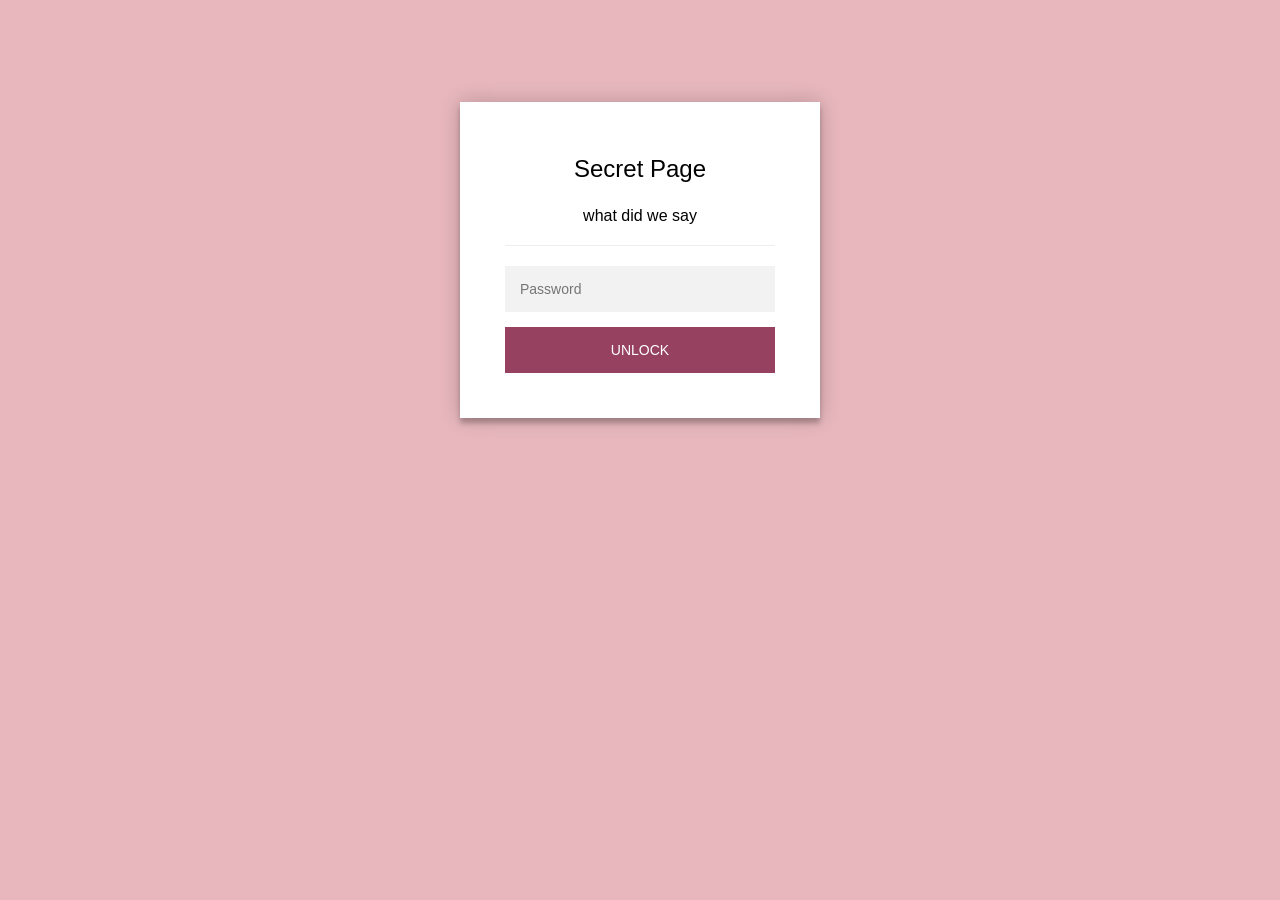
<file: valentine.html>
<!DOCTYPE html>
<html class="staticrypt-html">
    <head>
        <!-- Google tag (gtag.js) -->
        <script async src="https://www.googletagmanager.com/gtag/js?id=G-436YXPK5E7"></script>
        <script>
        window.dataLayer = window.dataLayer || [];
        function gtag(){dataLayer.push(arguments);}
        gtag('js', new Date());

        gtag('config', 'G-436YXPK5E7');
        </script>

        <meta charset="utf-8" />
        <title>Secret Page</title>
        <meta name="viewport" content="width=device-width, initial-scale=1" />

        <!-- do not cache this page -->
        <meta http-equiv="cache-control" content="max-age=0" />
        <meta http-equiv="cache-control" content="no-cache" />
        <meta http-equiv="expires" content="0" />
        <meta http-equiv="expires" content="Tue, 01 Jan 1980 1:00:00 GMT" />
        <meta http-equiv="pragma" content="no-cache" />

        <style>
            .staticrypt-hr {
                margin-top: 20px;
                margin-bottom: 20px;
                border: 0;
                border-top: 1px solid #eee;
            }

            .staticrypt-page {
                width: 360px;
                padding: 8% 0 0;
                margin: auto;
                box-sizing: border-box;
            }

            .staticrypt-form {
                position: relative;
                z-index: 1;
                background: #ffffff;
                max-width: 360px;
                margin: 0 auto 100px;
                padding: 45px;
                text-align: center;
                box-shadow: 0 0 20px 0 rgba(0, 0, 0, 0.2), 0 5px 5px 0 rgba(0, 0, 0, 0.24);
            }

            .staticrypt-form input[type="password"] {
                outline: 0;
                background: #f2f2f2;
                width: 100%;
                border: 0;
                margin: 0 0 15px;
                padding: 15px;
                box-sizing: border-box;
                font-size: 14px;
            }

            .staticrypt-form .staticrypt-decrypt-button {
                text-transform: uppercase;
                outline: 0;
                background: #964160;
                width: 100%;
                border: 0;
                padding: 15px;
                color: #ffffff;
                font-size: 14px;
                cursor: pointer;
            }

            .staticrypt-form .staticrypt-decrypt-button:hover,
            .staticrypt-form .staticrypt-decrypt-button:active,
            .staticrypt-form .staticrypt-decrypt-button:focus {
                background: #964160;
                filter: brightness(92%);
            }

            .staticrypt-html {
                height: 100%;
            }

            .staticrypt-body {
                height: 100%;
                margin: 0;
            }

            .staticrypt-content {
                height: 100%;
                margin-bottom: 1em;
                background: #e7b7bd;
                font-family: "Arial", sans-serif;
                -webkit-font-smoothing: antialiased;
                -moz-osx-font-smoothing: grayscale;
            }

            .staticrypt-instructions {
                margin-top: -1em;
                margin-bottom: 1em;
            }

            .staticrypt-title {
                font-size: 1.5em;
            }

            label.staticrypt-remember {
                display: flex;
                align-items: center;
                margin-bottom: 1em;
            }

            .staticrypt-remember input[type="checkbox"] {
                transform: scale(1.5);
                margin-right: 1em;
            }

            .hidden {
                display: none !important;
            }

            .staticrypt-spinner-container {
                height: 100%;
                display: flex;
                align-items: center;
                justify-content: center;
            }

            .staticrypt-spinner {
                display: inline-block;
                width: 2rem;
                height: 2rem;
                vertical-align: text-bottom;
                border: 0.25em solid gray;
                border-right-color: transparent;
                border-radius: 50%;
                -webkit-animation: spinner-border 0.75s linear infinite;
                animation: spinner-border 0.75s linear infinite;
                animation-duration: 0.75s;
                animation-timing-function: linear;
                animation-delay: 0s;
                animation-iteration-count: infinite;
                animation-direction: normal;
                animation-fill-mode: none;
                animation-play-state: running;
                animation-name: spinner-border;
            }

            @keyframes spinner-border {
                100% {
                    transform: rotate(360deg);
                }
            }
        </style>
    </head>

    <body class="staticrypt-body">
        <div id="staticrypt_loading" class="staticrypt-spinner-container">
            <div class="staticrypt-spinner"></div>
        </div>

        <div id="staticrypt_content" class="staticrypt-content hidden">
            <div class="staticrypt-page">
                <div class="staticrypt-form">
                    <div class="staticrypt-instructions">
                        <p class="staticrypt-title">Secret Page</p>
                        <p><p>what did we say</p>
</p>
                    </div>

                    <hr class="staticrypt-hr" />

                    <form id="staticrypt-form" action="#" method="post">
                        <input
                            id="staticrypt-password"
                            type="password"
                            name="password"
                            placeholder="Password"
                            autofocus
                        />

                        <label id="staticrypt-remember-label" class="staticrypt-remember hidden">
                            <input id="staticrypt-remember" type="checkbox" name="remember" />
                            Remember me
                        </label>

                        <input type="submit" class="staticrypt-decrypt-button" value="Unlock" />
                    </form>
                </div>
            </div>
        </div>

        <script>
            // these variables will be filled when generating the file - the template format is 'variable_name'
            const staticryptInitiator = 
            ((function(){
  const exports = {};
  const cryptoEngine = ((function(){
  const exports = {};
  const { subtle } = crypto;

const IV_BITS = 16 * 8;
const HEX_BITS = 4;
const ENCRYPTION_ALGO = "AES-CBC";

/**
 * Translates between utf8 encoded hexadecimal strings
 * and Uint8Array bytes.
 */
const HexEncoder = {
    /**
     * hex string -> bytes
     * @param {string} hexString
     * @returns {Uint8Array}
     */
    parse: function (hexString) {
        if (hexString.length % 2 !== 0) throw "Invalid hexString";
        const arrayBuffer = new Uint8Array(hexString.length / 2);

        for (let i = 0; i < hexString.length; i += 2) {
            const byteValue = parseInt(hexString.substring(i, i + 2), 16);
            if (isNaN(byteValue)) {
                throw "Invalid hexString";
            }
            arrayBuffer[i / 2] = byteValue;
        }
        return arrayBuffer;
    },

    /**
     * bytes -> hex string
     * @param {Uint8Array} bytes
     * @returns {string}
     */
    stringify: function (bytes) {
        const hexBytes = [];

        for (let i = 0; i < bytes.length; ++i) {
            let byteString = bytes[i].toString(16);
            if (byteString.length < 2) {
                byteString = "0" + byteString;
            }
            hexBytes.push(byteString);
        }
        return hexBytes.join("");
    },
};

/**
 * Translates between utf8 strings and Uint8Array bytes.
 */
const UTF8Encoder = {
    parse: function (str) {
        return new TextEncoder().encode(str);
    },

    stringify: function (bytes) {
        return new TextDecoder().decode(bytes);
    },
};

/**
 * Salt and encrypt a msg with a password.
 */
async function encrypt(msg, hashedPassword) {
    // Must be 16 bytes, unpredictable, and preferably cryptographically random. However, it need not be secret.
    // https://developer.mozilla.org/en-US/docs/Web/API/SubtleCrypto/encrypt#parameters
    const iv = crypto.getRandomValues(new Uint8Array(IV_BITS / 8));

    const key = await subtle.importKey("raw", HexEncoder.parse(hashedPassword), ENCRYPTION_ALGO, false, ["encrypt"]);

    const encrypted = await subtle.encrypt(
        {
            name: ENCRYPTION_ALGO,
            iv: iv,
        },
        key,
        UTF8Encoder.parse(msg)
    );

    // iv will be 32 hex characters, we prepend it to the ciphertext for use in decryption
    return HexEncoder.stringify(iv) + HexEncoder.stringify(new Uint8Array(encrypted));
}
exports.encrypt = encrypt;

/**
 * Decrypt a salted msg using a password.
 *
 * @param {string} encryptedMsg
 * @param {string} hashedPassword
 * @returns {Promise<string>}
 */
async function decrypt(encryptedMsg, hashedPassword) {
    const ivLength = IV_BITS / HEX_BITS;
    const iv = HexEncoder.parse(encryptedMsg.substring(0, ivLength));
    const encrypted = encryptedMsg.substring(ivLength);

    const key = await subtle.importKey("raw", HexEncoder.parse(hashedPassword), ENCRYPTION_ALGO, false, ["decrypt"]);

    const outBuffer = await subtle.decrypt(
        {
            name: ENCRYPTION_ALGO,
            iv: iv,
        },
        key,
        HexEncoder.parse(encrypted)
    );

    return UTF8Encoder.stringify(new Uint8Array(outBuffer));
}
exports.decrypt = decrypt;

/**
 * Salt and hash the password so it can be stored in localStorage without opening a password reuse vulnerability.
 *
 * @param {string} password
 * @param {string} salt
 * @returns {Promise<string>}
 */
async function hashPassword(password, salt) {
    // we hash the password in multiple steps, each adding more iterations. This is because we used to allow less
    // iterations, so for backward compatibility reasons, we need to support going from that to more iterations.
    let hashedPassword = await hashLegacyRound(password, salt);

    hashedPassword = await hashSecondRound(hashedPassword, salt);

    return hashThirdRound(hashedPassword, salt);
}
exports.hashPassword = hashPassword;

/**
 * This hashes the password with 1k iterations. This is a low number, we need this function to support backwards
 * compatibility.
 *
 * @param {string} password
 * @param {string} salt
 * @returns {Promise<string>}
 */
function hashLegacyRound(password, salt) {
    return pbkdf2(password, salt, 1000, "SHA-1");
}
exports.hashLegacyRound = hashLegacyRound;

/**
 * Add a second round of iterations. This is because we used to use 1k, so for backwards compatibility with
 * remember-me/autodecrypt links, we need to support going from that to more iterations.
 *
 * @param hashedPassword
 * @param salt
 * @returns {Promise<string>}
 */
function hashSecondRound(hashedPassword, salt) {
    return pbkdf2(hashedPassword, salt, 14000, "SHA-256");
}
exports.hashSecondRound = hashSecondRound;

/**
 * Add a third round of iterations to bring total number to 600k. This is because we used to use 1k, then 15k, so for
 * backwards compatibility with remember-me/autodecrypt links, we need to support going from that to more iterations.
 *
 * @param hashedPassword
 * @param salt
 * @returns {Promise<string>}
 */
function hashThirdRound(hashedPassword, salt) {
    return pbkdf2(hashedPassword, salt, 585000, "SHA-256");
}
exports.hashThirdRound = hashThirdRound;

/**
 * Salt and hash the password so it can be stored in localStorage without opening a password reuse vulnerability.
 *
 * @param {string} password
 * @param {string} salt
 * @param {int} iterations
 * @param {string} hashAlgorithm
 * @returns {Promise<string>}
 */
async function pbkdf2(password, salt, iterations, hashAlgorithm) {
    const key = await subtle.importKey("raw", UTF8Encoder.parse(password), "PBKDF2", false, ["deriveBits"]);

    const keyBytes = await subtle.deriveBits(
        {
            name: "PBKDF2",
            hash: hashAlgorithm,
            iterations,
            salt: UTF8Encoder.parse(salt),
        },
        key,
        256
    );

    return HexEncoder.stringify(new Uint8Array(keyBytes));
}

function generateRandomSalt() {
    const bytes = crypto.getRandomValues(new Uint8Array(128 / 8));

    return HexEncoder.stringify(new Uint8Array(bytes));
}
exports.generateRandomSalt = generateRandomSalt;

async function signMessage(hashedPassword, message) {
    const key = await subtle.importKey(
        "raw",
        HexEncoder.parse(hashedPassword),
        {
            name: "HMAC",
            hash: "SHA-256",
        },
        false,
        ["sign"]
    );
    const signature = await subtle.sign("HMAC", key, UTF8Encoder.parse(message));

    return HexEncoder.stringify(new Uint8Array(signature));
}
exports.signMessage = signMessage;

function getRandomAlphanum() {
    const possibleCharacters = "abcdefghijklmnopqrstuvwxyzABCDEFGHIJKLMNOPQRSTUVWXYZ0123456789";

    let byteArray;
    let parsedInt;

    // Keep generating new random bytes until we get a value that falls
    // within a range that can be evenly divided by possibleCharacters.length
    do {
        byteArray = crypto.getRandomValues(new Uint8Array(1));
        // extract the lowest byte to get an int from 0 to 255 (probably unnecessary, since we're only generating 1 byte)
        parsedInt = byteArray[0] & 0xff;
    } while (parsedInt >= 256 - (256 % possibleCharacters.length));

    // Take the modulo of the parsed integer to get a random number between 0 and totalLength - 1
    const randomIndex = parsedInt % possibleCharacters.length;

    return possibleCharacters[randomIndex];
}

/**
 * Generate a random string of a given length.
 *
 * @param {int} length
 * @returns {string}
 */
function generateRandomString(length) {
    let randomString = "";

    for (let i = 0; i < length; i++) {
        randomString += getRandomAlphanum();
    }

    return randomString;
}
exports.generateRandomString = generateRandomString;

  return exports;
})());
const codec = ((function(){
  const exports = {};
  /**
 * Initialize the codec with the provided cryptoEngine - this return functions to encode and decode messages.
 *
 * @param cryptoEngine - the engine to use for encryption / decryption
 */
function init(cryptoEngine) {
    const exports = {};

    /**
     * Top-level function for encoding a message.
     * Includes password hashing, encryption, and signing.
     *
     * @param {string} msg
     * @param {string} password
     * @param {string} salt
     *
     * @returns {string} The encoded text
     */
    async function encode(msg, password, salt) {
        const hashedPassword = await cryptoEngine.hashPassword(password, salt);

        const encrypted = await cryptoEngine.encrypt(msg, hashedPassword);

        // we use the hashed password in the HMAC because this is effectively what will be used a password (so we can store
        // it in localStorage safely, we don't use the clear text password)
        const hmac = await cryptoEngine.signMessage(hashedPassword, encrypted);

        return hmac + encrypted;
    }
    exports.encode = encode;

    /**
     * Encode using a password that has already been hashed. This is useful to encode multiple messages in a row, that way
     * we don't need to hash the password multiple times.
     *
     * @param {string} msg
     * @param {string} hashedPassword
     *
     * @returns {string} The encoded text
     */
    async function encodeWithHashedPassword(msg, hashedPassword) {
        const encrypted = await cryptoEngine.encrypt(msg, hashedPassword);

        // we use the hashed password in the HMAC because this is effectively what will be used a password (so we can store
        // it in localStorage safely, we don't use the clear text password)
        const hmac = await cryptoEngine.signMessage(hashedPassword, encrypted);

        return hmac + encrypted;
    }
    exports.encodeWithHashedPassword = encodeWithHashedPassword;

    /**
     * Top-level function for decoding a message.
     * Includes signature check and decryption.
     *
     * @param {string} signedMsg
     * @param {string} hashedPassword
     * @param {string} salt
     * @param {int} backwardCompatibleAttempt
     * @param {string} originalPassword
     *
     * @returns {Object} {success: true, decoded: string} | {success: false, message: string}
     */
    async function decode(signedMsg, hashedPassword, salt, backwardCompatibleAttempt = 0, originalPassword = "") {
        const encryptedHMAC = signedMsg.substring(0, 64);
        const encryptedMsg = signedMsg.substring(64);
        const decryptedHMAC = await cryptoEngine.signMessage(hashedPassword, encryptedMsg);

        if (decryptedHMAC !== encryptedHMAC) {
            // we have been raising the number of iterations in the hashing algorithm multiple times, so to support the old
            // remember-me/autodecrypt links we need to try bringing the old hashes up to speed.
            originalPassword = originalPassword || hashedPassword;
            if (backwardCompatibleAttempt === 0) {
                const updatedHashedPassword = await cryptoEngine.hashThirdRound(originalPassword, salt);

                return decode(signedMsg, updatedHashedPassword, salt, backwardCompatibleAttempt + 1, originalPassword);
            }
            if (backwardCompatibleAttempt === 1) {
                let updatedHashedPassword = await cryptoEngine.hashSecondRound(originalPassword, salt);
                updatedHashedPassword = await cryptoEngine.hashThirdRound(updatedHashedPassword, salt);

                return decode(signedMsg, updatedHashedPassword, salt, backwardCompatibleAttempt + 1, originalPassword);
            }

            return { success: false, message: "Signature mismatch" };
        }

        return {
            success: true,
            decoded: await cryptoEngine.decrypt(encryptedMsg, hashedPassword),
        };
    }
    exports.decode = decode;

    return exports;
}
exports.init = init;

  return exports;
})());
const decode = codec.init(cryptoEngine).decode;

/**
 * Initialize the staticrypt module, that exposes functions callbable by the password_template.
 *
 * @param {{
 *  staticryptEncryptedMsgUniqueVariableName: string,
 *  isRememberEnabled: boolean,
 *  rememberDurationInDays: number,
 *  staticryptSaltUniqueVariableName: string,
 * }} staticryptConfig - object of data that is stored on the password_template at encryption time.
 *
 * @param {{
 *  rememberExpirationKey: string,
 *  rememberPassphraseKey: string,
 *  replaceHtmlCallback: function,
 *  clearLocalStorageCallback: function,
 * }} templateConfig - object of data that can be configured by a custom password_template.
 */
function init(staticryptConfig, templateConfig) {
    const exports = {};

    /**
     * Decrypt our encrypted page, replace the whole HTML.
     *
     * @param {string} hashedPassword
     * @returns {Promise<boolean>}
     */
    async function decryptAndReplaceHtml(hashedPassword) {
        const { staticryptEncryptedMsgUniqueVariableName, staticryptSaltUniqueVariableName } = staticryptConfig;
        const { replaceHtmlCallback } = templateConfig;

        const result = await decode(
            staticryptEncryptedMsgUniqueVariableName,
            hashedPassword,
            staticryptSaltUniqueVariableName
        );
        if (!result.success) {
            return false;
        }
        const plainHTML = result.decoded;

        // if the user configured a callback call it, otherwise just replace the whole HTML
        if (typeof replaceHtmlCallback === "function") {
            replaceHtmlCallback(plainHTML);
        } else {
            document.write(plainHTML);
            document.close();
        }

        return true;
    }

    /**
     * Attempt to decrypt the page and replace the whole HTML.
     *
     * @param {string} password
     * @param {boolean} isRememberChecked
     *
     * @returns {Promise<{isSuccessful: boolean, hashedPassword?: string}>} - we return an object, so that if we want to
     *   expose more information in the future we can do it without breaking the password_template
     */
    async function handleDecryptionOfPage(password, isRememberChecked) {
        const { isRememberEnabled, rememberDurationInDays, staticryptSaltUniqueVariableName } = staticryptConfig;
        const { rememberExpirationKey, rememberPassphraseKey } = templateConfig;

        // decrypt and replace the whole page
        const hashedPassword = await cryptoEngine.hashPassword(password, staticryptSaltUniqueVariableName);

        const isDecryptionSuccessful = await decryptAndReplaceHtml(hashedPassword);

        if (!isDecryptionSuccessful) {
            return {
                isSuccessful: false,
                hashedPassword,
            };
        }

        // remember the hashedPassword and set its expiration if necessary
        if (isRememberEnabled && isRememberChecked) {
            window.localStorage.setItem(rememberPassphraseKey, hashedPassword);

            // set the expiration if the duration isn't 0 (meaning no expiration)
            if (rememberDurationInDays > 0) {
                window.localStorage.setItem(
                    rememberExpirationKey,
                    (new Date().getTime() + rememberDurationInDays * 24 * 60 * 60 * 1000).toString()
                );
            }
        }

        return {
            isSuccessful: true,
            hashedPassword,
        };
    }
    exports.handleDecryptionOfPage = handleDecryptionOfPage;

    /**
     * Clear localstorage from staticrypt related values
     */
    function clearLocalStorage() {
        const { clearLocalStorageCallback, rememberExpirationKey, rememberPassphraseKey } = templateConfig;

        if (typeof clearLocalStorageCallback === "function") {
            clearLocalStorageCallback();
        } else {
            localStorage.removeItem(rememberPassphraseKey);
            localStorage.removeItem(rememberExpirationKey);
        }
    }

    async function handleDecryptOnLoad() {
        let isSuccessful = await decryptOnLoadFromUrl();

        if (!isSuccessful) {
            isSuccessful = await decryptOnLoadFromRememberMe();
        }

        return { isSuccessful };
    }
    exports.handleDecryptOnLoad = handleDecryptOnLoad;

    /**
     * Clear storage if we are logging out
     *
     * @returns {boolean} - whether we logged out
     */
    function logoutIfNeeded() {
        const logoutKey = "staticrypt_logout";

        // handle logout through query param
        const queryParams = new URLSearchParams(window.location.search);
        if (queryParams.has(logoutKey)) {
            clearLocalStorage();
            return true;
        }

        // handle logout through URL fragment
        const hash = window.location.hash.substring(1);
        if (hash.includes(logoutKey)) {
            clearLocalStorage();
            return true;
        }

        return false;
    }

    /**
     * To be called on load: check if we want to try to decrypt and replace the HTML with the decrypted content, and
     * try to do it if needed.
     *
     * @returns {Promise<boolean>} true if we derypted and replaced the whole page, false otherwise
     */
    async function decryptOnLoadFromRememberMe() {
        const { rememberDurationInDays } = staticryptConfig;
        const { rememberExpirationKey, rememberPassphraseKey } = templateConfig;

        // if we are login out, terminate
        if (logoutIfNeeded()) {
            return false;
        }

        // if there is expiration configured, check if we're not beyond the expiration
        if (rememberDurationInDays && rememberDurationInDays > 0) {
            const expiration = localStorage.getItem(rememberExpirationKey),
                isExpired = expiration && new Date().getTime() > parseInt(expiration);

            if (isExpired) {
                clearLocalStorage();
                return false;
            }
        }

        const hashedPassword = localStorage.getItem(rememberPassphraseKey);

        if (hashedPassword) {
            // try to decrypt
            const isDecryptionSuccessful = await decryptAndReplaceHtml(hashedPassword);

            // if the decryption is unsuccessful the password might be wrong - silently clear the saved data and let
            // the user fill the password form again
            if (!isDecryptionSuccessful) {
                clearLocalStorage();
                return false;
            }

            return true;
        }

        return false;
    }

    function decryptOnLoadFromUrl() {
        const passwordKey = "staticrypt_pwd";

        // get the password from the query param
        const queryParams = new URLSearchParams(window.location.search);
        const hashedPasswordQuery = queryParams.get(passwordKey);

        // get the password from the url fragment
        const hashRegexMatch = window.location.hash.substring(1).match(new RegExp(passwordKey + "=(.*)"));
        const hashedPasswordFragment = hashRegexMatch ? hashRegexMatch[1] : null;

        const hashedPassword = hashedPasswordFragment || hashedPasswordQuery;

        if (hashedPassword) {
            return decryptAndReplaceHtml(hashedPassword);
        }

        return false;
    }

    return exports;
}
exports.init = init;

  return exports;
})());
        ;
            const templateError = "template_error",
                isRememberEnabled = false,
                staticryptConfig = {"staticryptEncryptedMsgUniqueVariableName":"[base64]","isRememberEnabled":false,"rememberDurationInDays":0,"staticryptSaltUniqueVariableName":"52447c6a5d4589eee4b4cf038618c306"};

            // you can edit these values to customize some of the behavior of StatiCrypt
            const templateConfig = {
                rememberExpirationKey: "staticrypt_expiration",
                rememberPassphraseKey: "staticrypt_passphrase",
                replaceHtmlCallback: null,
                clearLocalStorageCallback: null,
            };

            // init the staticrypt engine
            const staticrypt = staticryptInitiator.init(staticryptConfig, templateConfig);

            // try to automatically decrypt on load if there is a saved password
            window.onload = async function () {
                const { isSuccessful } = await staticrypt.handleDecryptOnLoad();

                // if we didn't decrypt anything on load, show the password prompt. Otherwise the content has already been
                // replaced, no need to do anything
                if (!isSuccessful) {
                    // hide loading screen
                    document.getElementById("staticrypt_loading").classList.add("hidden");
                    document.getElementById("staticrypt_content").classList.remove("hidden");
                    document.getElementById("staticrypt-password").focus();

                    // show the remember me checkbox
                    if (isRememberEnabled) {
                        document.getElementById("staticrypt-remember-label").classList.remove("hidden");
                    }
                }
            };

            // handle password form submission
            document.getElementById("staticrypt-form").addEventListener("submit", async function (e) {
                e.preventDefault();

                const password = document.getElementById("staticrypt-password").value,
                    isRememberChecked = document.getElementById("staticrypt-remember").checked;

                const { isSuccessful } = await staticrypt.handleDecryptionOfPage(password, isRememberChecked);

                if (!isSuccessful) {
                    alert(templateError);
                }
            });
        </script>
    </body>
</html>
</file>
